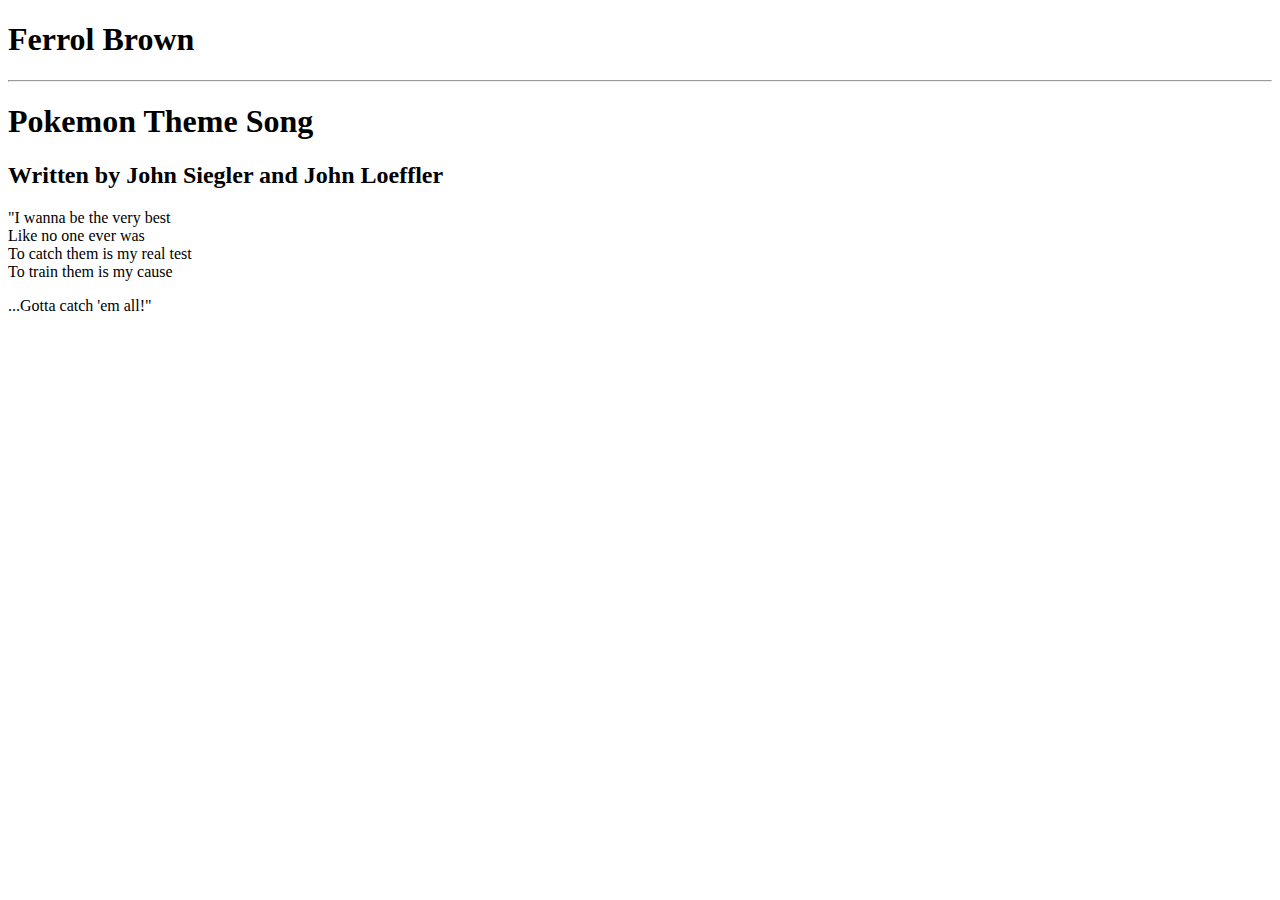
<file: Project_1/index.html>
<!DOCTYPE html>
<html>
    <head>
        <meta charset="utf-8">
        <title>My First Web Page!</title>
    </head>
    <body>
      <h1>Ferrol Brown</h1>
      <hr/>
      <h1>Pokemon Theme Song</h1>
      <h2>Written by John Siegler and John Loeffler</h2>
      <p> "I wanna be the very best <br/>
Like no one ever was<br/>
To catch them is my real test<br/>
To train them is my cause<br/> </p>

      <p>...Gotta catch 'em all!" </p>
    </body>
</html>
</file>
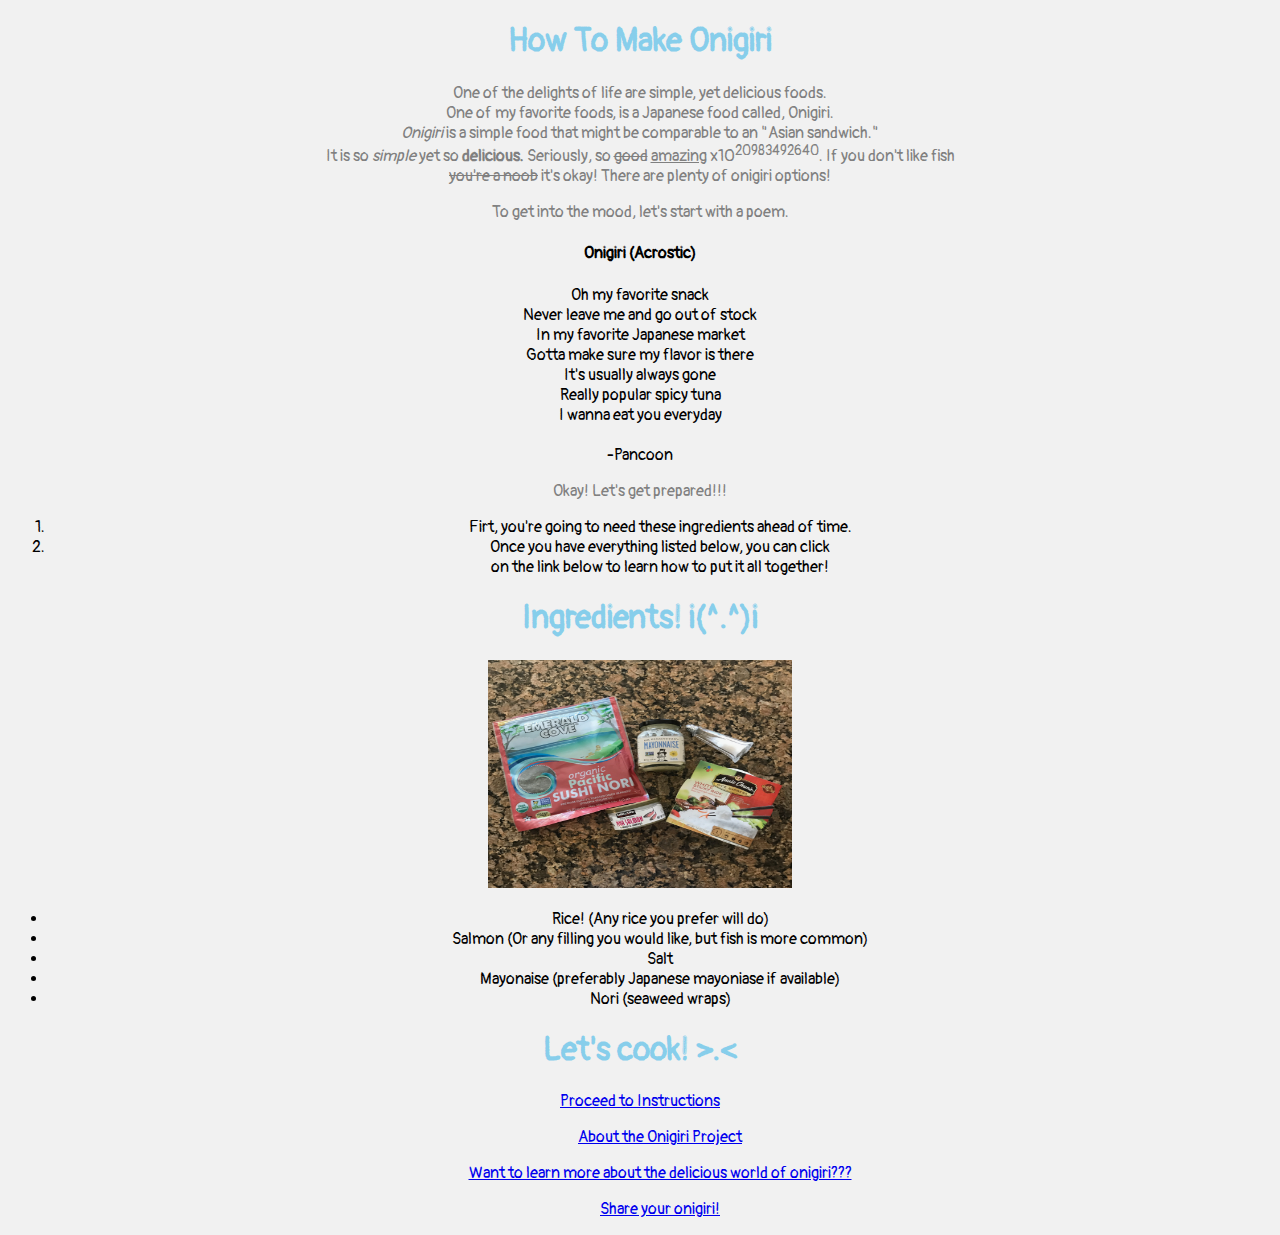
<file: project_2/index.html>
<!DOCTYPE html>

<html lang="eng">
    <head>

        <meta charset="UTF-8">

        <meta name="description" content="Home Page">

        <meta name="author" content="Ferrol Brown">
        <meta name="viewport" content="width=device-width, initial-scale=1.0">
        <title>How to Make Onigiri</title>
        <link rel="stylesheet" href="https://fonts.googleapis.com/css?family=Pangolin">
        <style>
           body {background-color: #f1f1f1; font-family: 'Pangolin', sans-serif;}
           h1 {color: skyblue;}
           h3{color: skyblue;}
           p {color: grey;}
        </style>
     </head>
     <body>
        <h1 align="center">How To Make Onigiri</h1>
        <!--I recently came back from a trip to Korea and Japan,
        so I am really craving Onigiri.-->
        <!--BUT this requires a lot of effort, so I might resort to PBJ's instead.-->
        <!--This is as of 9/28/17. -->
        <p align="center">One of the delights of life are simple, yet delicious foods.</br>
        One of my favorite foods, is a Japanese food called, Onigiri. </br>
        <dfn>Onigiri</dfn> is a simple
      food that might be comparable to an "Asian sandwich." </br>
      It is so <i>simple</i> yet so <b>delicious.</b>
    Seriously, so <del>good</del> <ins>amazing</ins> x10<sup>20983492640</sup>. If you don't like fish<br/>
  <s>you're a noob</s> it's okay! There are plenty of onigiri options! </p>
  <p align="center"> To get into the mood, let's start with a poem.</p>

  <blockquote align="center"> <h4>Onigiri (Acrostic)</h4>

Oh my favorite snack <br/>
Never leave me and go out of stock<br/>
In my favorite Japanese market<br/>
Gotta make sure my flavor is there<br/>
It's usually always gone<br/>
Really popular spicy tuna<br/>
I wanna eat you everyday<br/>
<br/>
-Pancoon </blockquote>

      <p align="center"> Okay! Let's get prepared!!!</p>

      <ol align="center">
        <li> Firt, you're going to need these ingredients ahead of time.</li>
          <li> Once you have everything listed below, you can click </br>
            on the link below to learn how to put it all together!</li>
          </ol>

      <h1 align="center"> Ingredients! i(^.^)i </h1>
      <!--insert image here!!!-->
      <center><img src="./images/ingredients.jpg" alt="ingredients" style="width:304px;height:228px;">

      <ul align="center">
        <li> Rice! (Any rice you prefer will do)</li>
        <li> Salmon (Or any filling you would like, but fish is more common)</li>
        <li> Salt</li>
        <li> Mayonaise (preferably Japanese mayoniase if available)</li>
        <li> Nori (seaweed wraps)</li>
      </ul>

      <h1 align="center"> Let's cook! >.<  </h1>

      <a href="./pages/instructions.html">Proceed to Instructions</a></br>


    <ul>  <a href="./pages/about.html">About the Onigiri Project</a></br> </ul>

    <ul>  <a href="./pages/more-info.html">Want to learn more about the delicious world of onigiri???</a></br></ul>

    <ul>  <a href="./pages/form.html">Share your onigiri!</a></br></ul>




     </body>
  </html>
</file>
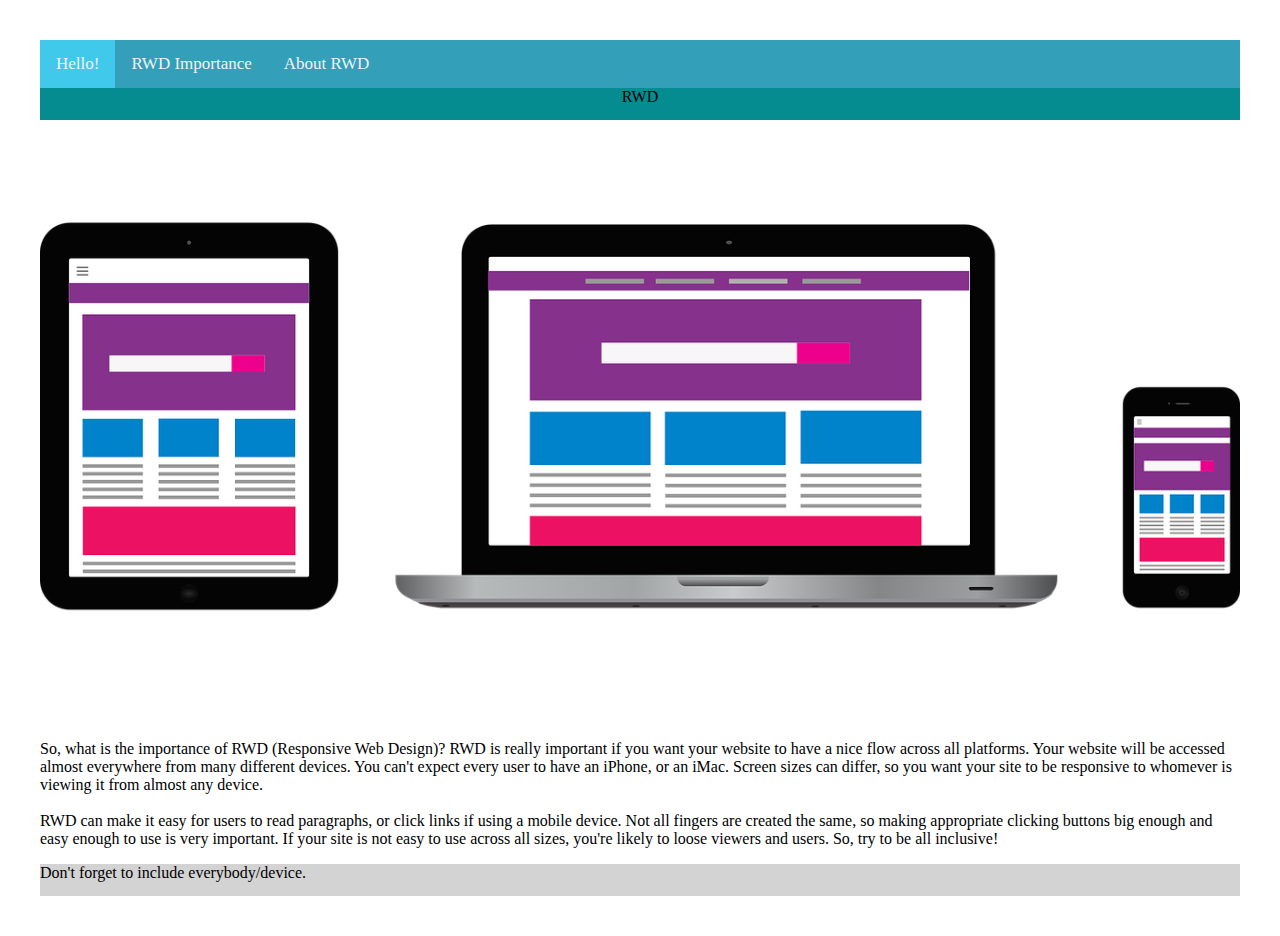
<file: project_4/index.html>
<!DOCTYPE html>
<html lang="en">
<head>
      <meta charset="utf-8">
      <title>RWD</title>
  <link rel="stylesheet" href="./css/style.css">
  <meta name="description" content="Home Page">

  <meta name="author" content="Ferrol Brown">
  <meta name="viewport" content="width=device-width, initial-scale=1.0">
  </head>


<background-color="#DBDBDB">
  <div class="topnav" id="myTopnav">
  <a href="#" class="active">Hello!</a>
  <a href="http://freshsparks.com/why-responsive-design-is-important/">RWD Importance</a>
  <a href="https://en.wikipedia.org/wiki/Responsive_web_design">About RWD</a>
  <a href="javascript:void(0);" class="icon" onclick="myFunction()">&#9776;</a>
</div>
<script>
function myFunction() {
    var x = document.getElementById("myTopnav");
    if (x.className === "topnav") {
        x.className += " responsive";
    } else {
        x.className = "topnav";
    }
}
</script>

                   </header>

              <div class="flex-item title">RWD</div>

              <div class="image">
      <img src="./images/devices.png">
    </div>

  <body>
    <p>So, what is the importance of RWD (Responsive Web Design)?
      RWD is really important if you want your website to have a nice
      flow across all platforms. Your website will be accessed almost everywhere
      from many different devices. You can't expect every user to have an iPhone,
      or an iMac. Screen sizes can differ, so you want your site to be responsive
      to whomever is viewing it from almost any device.
    </br></br>

      RWD can make it easy for users to read paragraphs, or click links if using
      a mobile device. Not all fingers are created the same, so making appropriate
      clicking buttons big enough and easy enough to use is very important. If your
      site is not easy to use across all sizes, you're likely to loose viewers and
      users. So, try to be all inclusive!</p>
    </body>

    <div class="flex-item footer">Don't forget to include everybody/device.</div>
    </html>
</file>
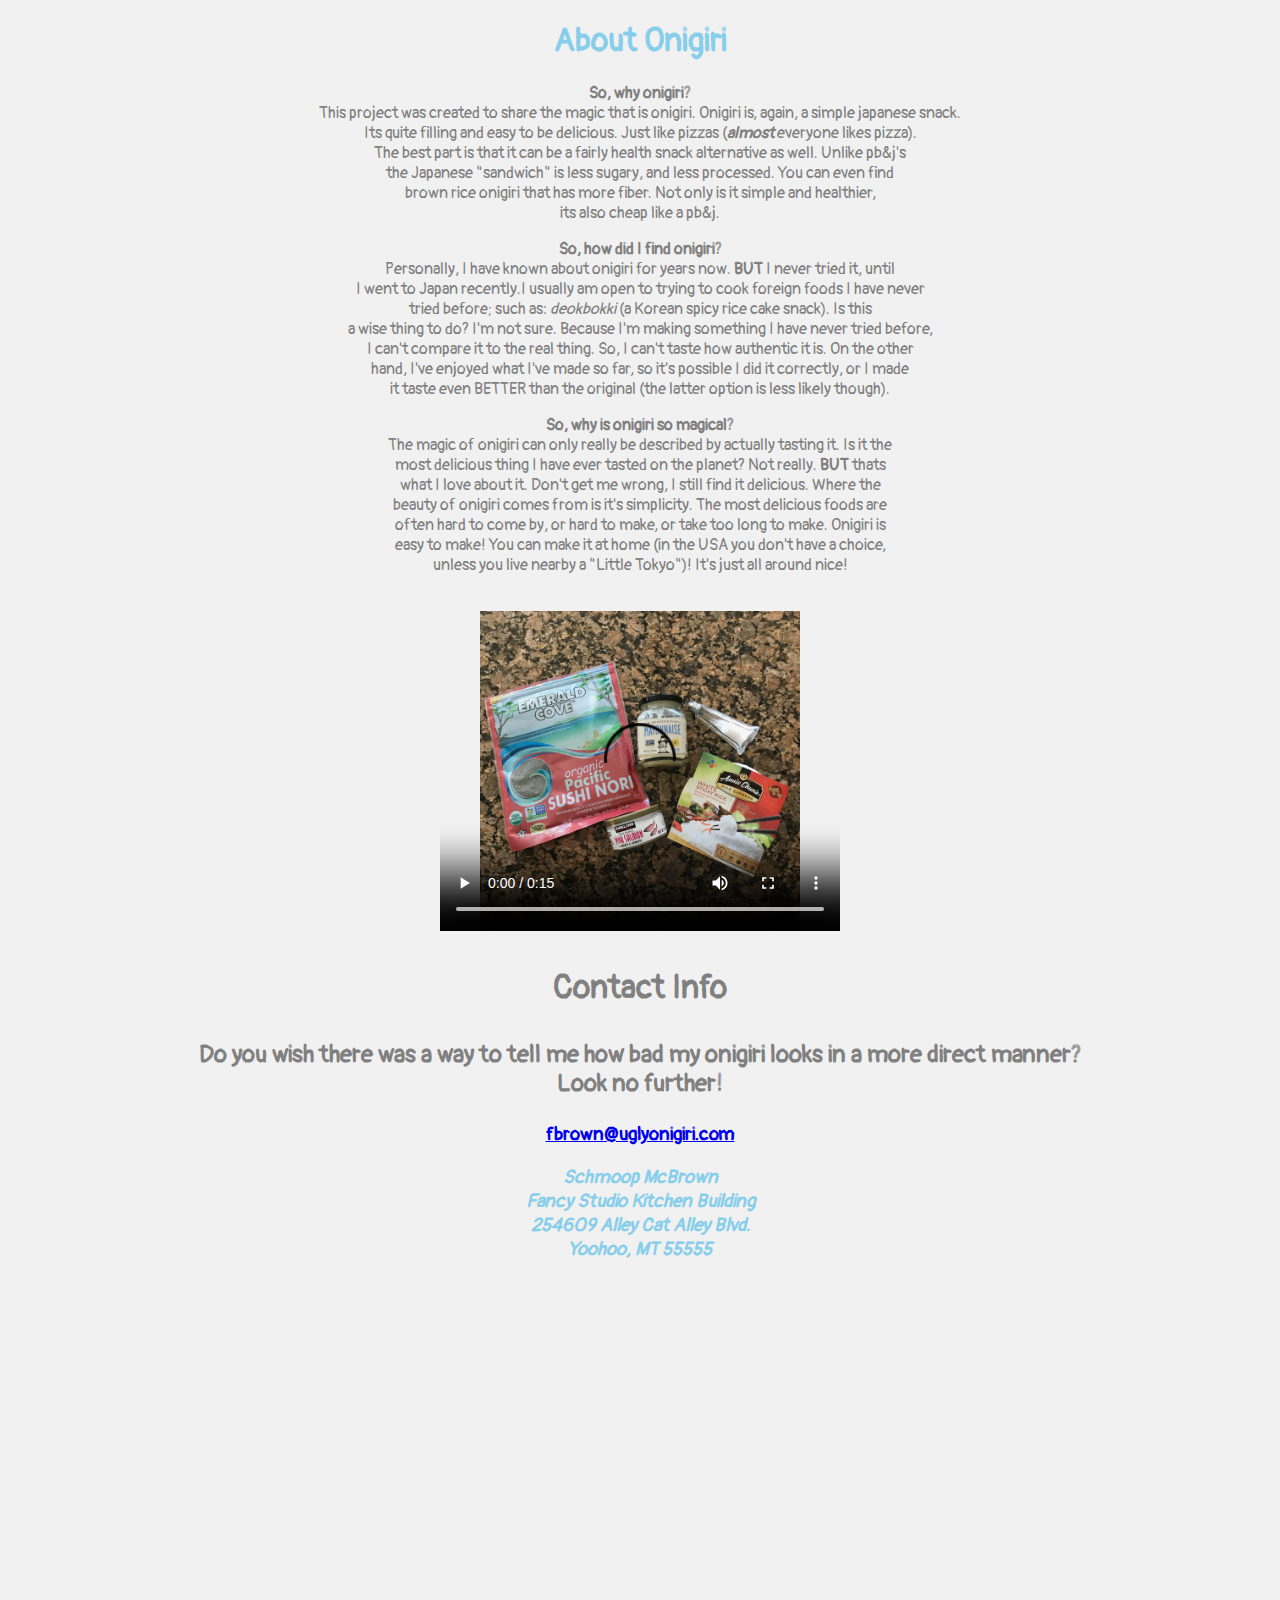
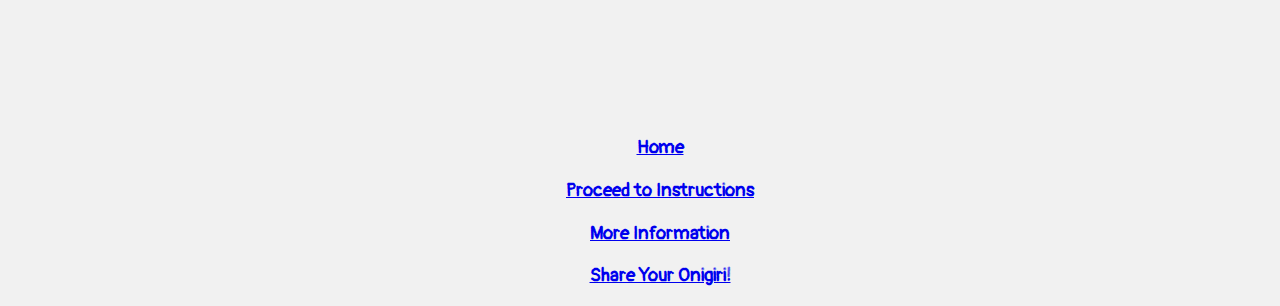
<file: project_2/pages/about.html>
<!DOCTYPE html>

<html lang="eng">
    <head>

        <meta charset="UTF-8">

        <meta name="description" content="about">

        <meta name="author" content="Ferrol Brown">
        <meta name="viewport" content="width=device-width, initial-scale=1.0">
        <title>About the Onigiri Project</title>
        <link rel="stylesheet" href="https://fonts.googleapis.com/css?family=Pangolin">
        <style>
           body {background-color: #f1f1f1; font-family: 'Pangolin', sans-serif;}
           h1 {color: skyblue;}
           h3{color: skyblue;}
           p {color: grey;}
        </style>
     </head>

  <body>


       <h1 id="about-onigiri" align="center">About Onigiri</h1>

         <p align="center"><b>So, why onigiri? </b></br>
         This project was created to share
         the magic that is onigiri. Onigiri is, again, a simple japanese snack. </br>
         Its quite filling and easy to be delicious.
         Just like pizzas (<em><b>almost</b></em> everyone likes pizza).</br>
         The best part is that it can be a fairly health snack alternative as well. Unlike pb&amp;j's </br>
         the Japanese "sandwich" is less sugary, and less processed. You can even find</br>
         brown rice onigiri that has more fiber. Not only is it simple and healthier,</br>
         its also cheap like a pb&amp;j. </p>

         <p id="me-and-japan" align="center">
          <b> So, how did I find onigiri?</b></br>
          Personally, I have known about onigiri for years now. <b>BUT</b> I never tried it, until</br>
          I went to Japan recently.I usually am open to trying to cook foreign foods I have never</br>
           tried before; such as: <dfn>deokbokki</dfn> (a Korean spicy rice cake snack). Is this </br>
           a wise thing to do? I'm not sure. Because I'm making something I have never tried before, </br>
           I can't compare it to the real thing. So, I can't taste how authentic it is. On the other </br>
           hand, I've enjoyed what I've made so far, so it's possible I did it correctly, or I made </br>
           it taste even BETTER than the original (the latter option is less likely though).</p>

           <p id="magic-of-onigiri" align="center">
             <b>So, why is onigiri so magical?</b></br>
             The magic of onigiri can only really be described by actually tasting it. Is it the</br>
             most delicious thing I have ever tasted on the planet? Not really. <b>BUT</b> thats</br>
             what I love about it. Don't get me wrong, I still find it delicious. Where the</br>
             beauty of onigiri comes from is it's simplicity. The most delicious foods are</br>
             often hard to come by, or hard to make, or take too long to make. Onigiri is</br>
             easy to make! You can make it at home (in the USA you don't have a choice,</br>
             unless you live nearby a "Little Tokyo")! It's just all around nice!</p></br>


<div align="center">
             <video poster="../images/ingredients.jpg" width="400" height="320" preload controls>
        	<source src="../videos/mart-logo-animated.mp4" type='video/mp4;codecs="avc1.42E01E, mp4a.40.2"'/>
        	<source src="../videos/mart-logo-animated.webm" type='video/webm;codecs="vp8, vorbis"'/>

        </video>
</div>


<div>
<h1>
<p align="center">Contact Info</p>

</h1>
<h2>
  <p align="center">Do you wish there was a way to tell me how bad my onigiri looks in a more direct manner?</br>
    Look no further!</p>
  </h2>

<h3>
<p align="center">
  <a href="mailto:fbrown@uglyonigiri.com">fbrown@uglyonigiri.com</a>
     </p>
     <address align="center">
       Schmoop McBrown<br />
       Fancy Studio Kitchen Building<br />
       254609 Alley Cat Alley Blvd.<br />
       Yoohoo, MT 55555
     </address>

     <div align="center">
    <iframe src="https://www.google.com/maps/embed?pb=!1m14!1m8!1m3!1d13260.084039901414!2d-117.92768601488035!3d33.81177088688921!3m2!1i1024!2i768!4f13.1!3m3!1m2!1s0x0%3A0x2ef62f8418225cfa!2sDisneyland+Park!5e0!3m2!1sen!2sus!4v1508266833805" width="600" height="450" frameborder="0" style="border:0" allowfullscreen></iframe>
</div>


  <div align="center">

      <ul>  <a href="../index.html">Home</a></br></ul>

        <ul>
          <a href="./instructions.html">Proceed to Instructions</a></br></ul>

        <ul>  <a href="./more-info.html">More Information</a></br> </ul>

        <ul>  <a href="./form.html">Share Your Onigiri!</a></br></ul>
</div>




</body>

       </html>
</file>
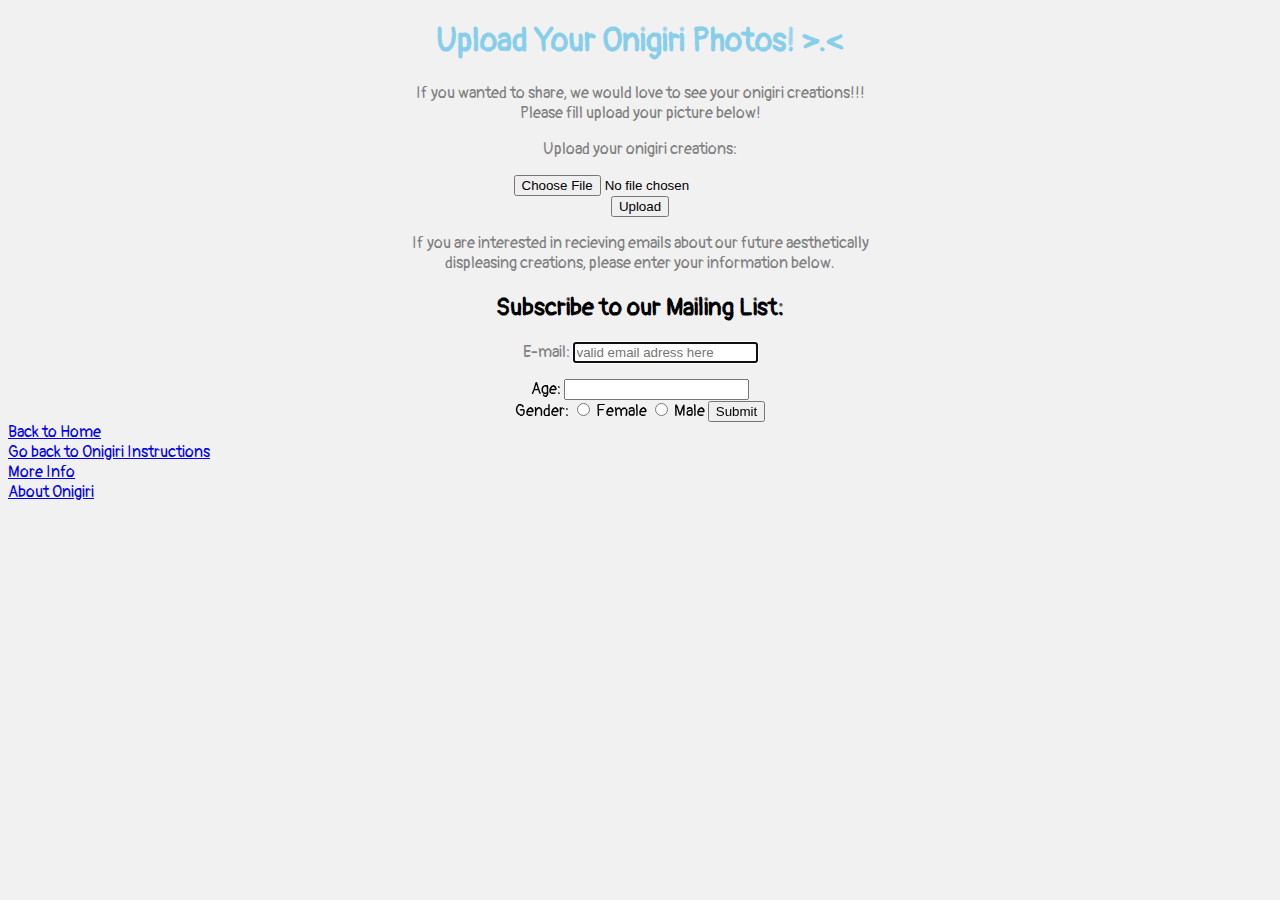
<file: project_2/pages/form.html>
<!DOCTYPE html>

<html lang="eng">
<head>

    <meta charset="UTF-8">

    <meta name="description" content="form">

    <meta name="author" content="Ferrol Brown">
    <meta name="viewport" content="width=device-width, initial-scale=1.0">
    <title>Onigiri Upload</title>
    <link rel="stylesheet" href="https://fonts.googleapis.com/css?family=Pangolin">
    <style>
       body {background-color: #f1f1f1; font-family: 'Pangolin', sans-serif;}
       h1 {color: skyblue;}
       h3{color: skyblue;}
       p {color: grey;}
    </style>
 </head>
 <body>
<form align="center" action="https://www.example.com/profile.php"
mehod="post" id="example-form" class="form-class">

<h1> Upload Your Onigiri Photos!  >.<  </h1>
<p>If you wanted to share, we would love to see your onigiri creations!!!</br>
Please fill upload your picture below!</p>

   <p>Upload your onigiri creations:</p>
   <input type="file" name="user-onigiri" />
      <br />
   <input type="submit" value="Upload" />

</hr>

<p>If you are interested in recieving emails about our future aesthetically</br>
  displeasing creations, please enter your information below. </p>


<h2>Subscribe to our Mailing List:</h2>

   <!-- Text Input Box with AUTOFOCUS and a PLACEHOLDER -->
   <p>
      E-mail:
      <input type="text" name="email" required="required" placeholder="valid email adress here" autofocus/>
   </p>

   <label>Age: <input type="text" name="age" /></label>
 <br/ >
 Gender:
 <input id="female" type="radio" name="gender"
 value="f">
 <label for="female">Female</label>
 <input id="male" type="radio" name="gender"
 value="m">
 <label for="male">Male</label>

 <input type="submit" value="Submit" />
</form>

<li><a href="../index.html">Back to Home</a></li>
<li><a href="./instructions.html">Go back to Onigiri Instructions</a></li>
<li><a href="./more-info.html">More Info</a></li>
<li><a href="./about.html">About Onigiri</a></li>

  </form>
</body>
</html>
</file>
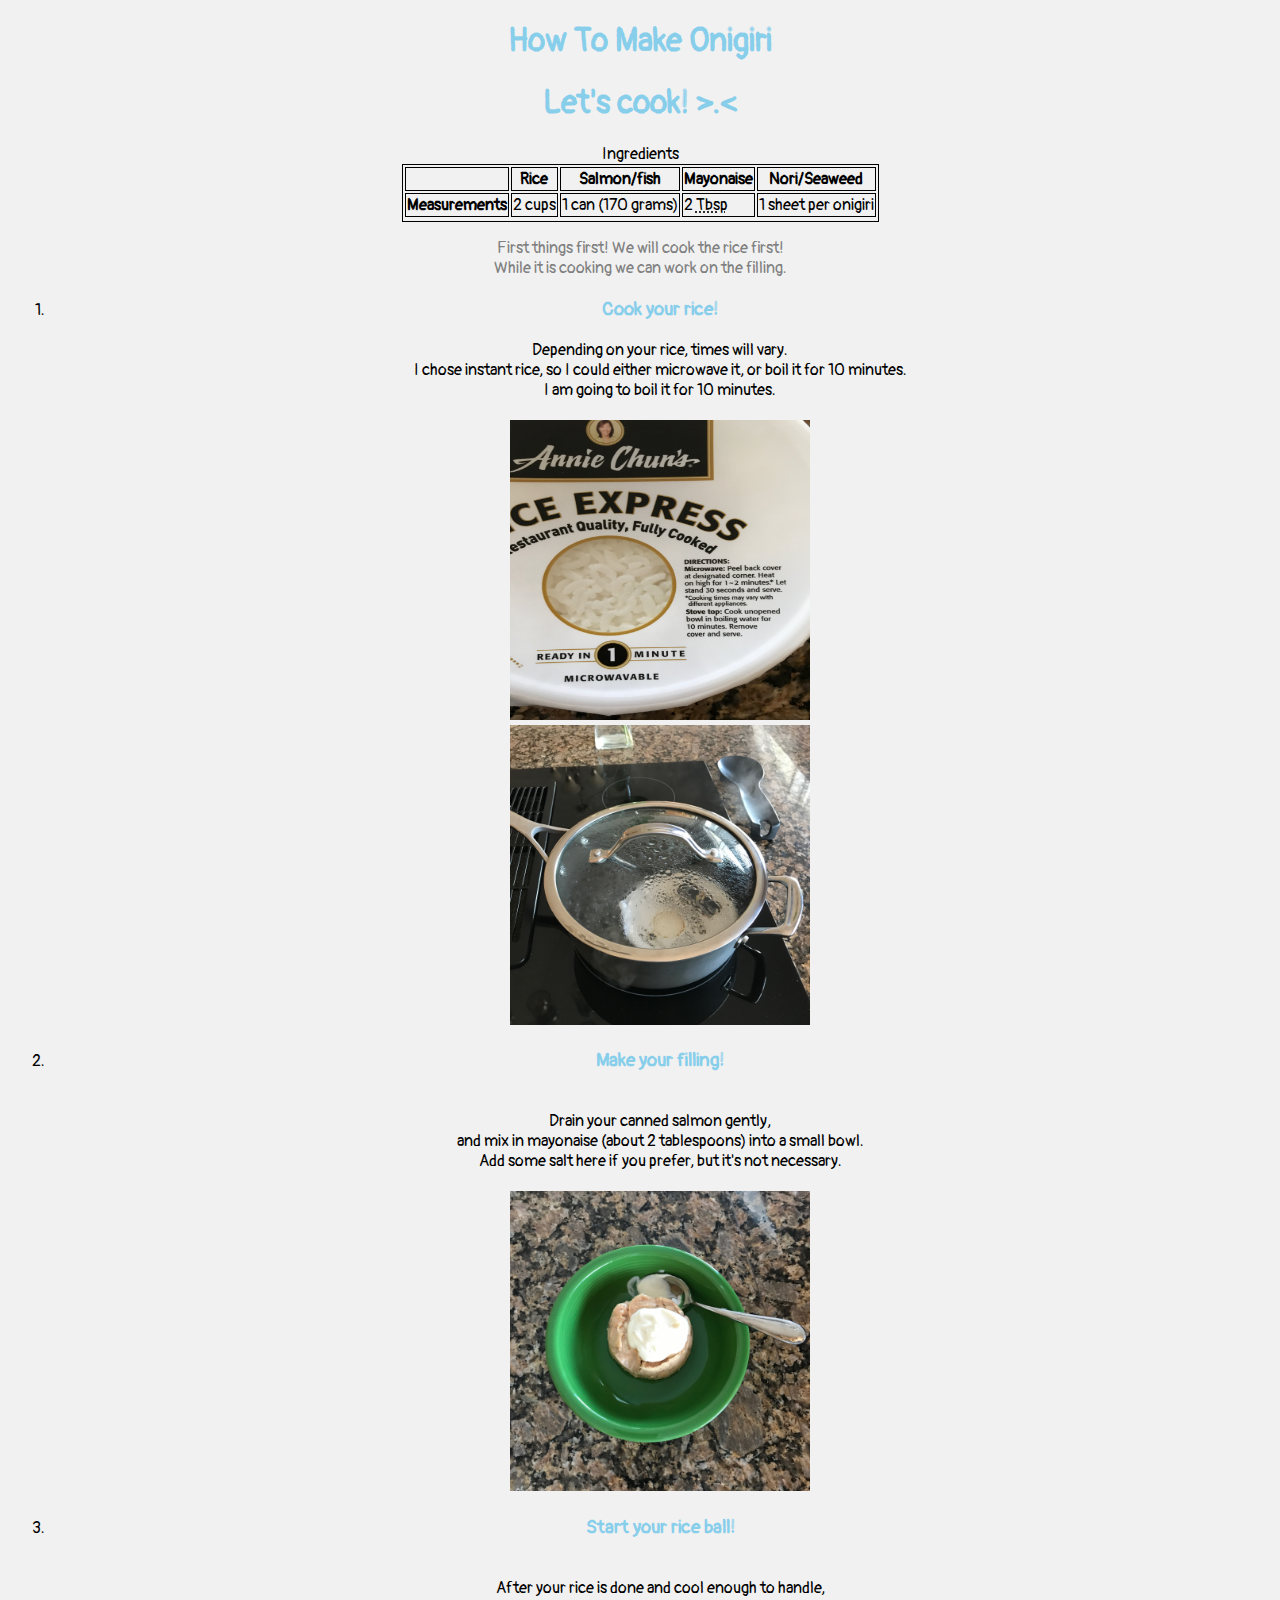
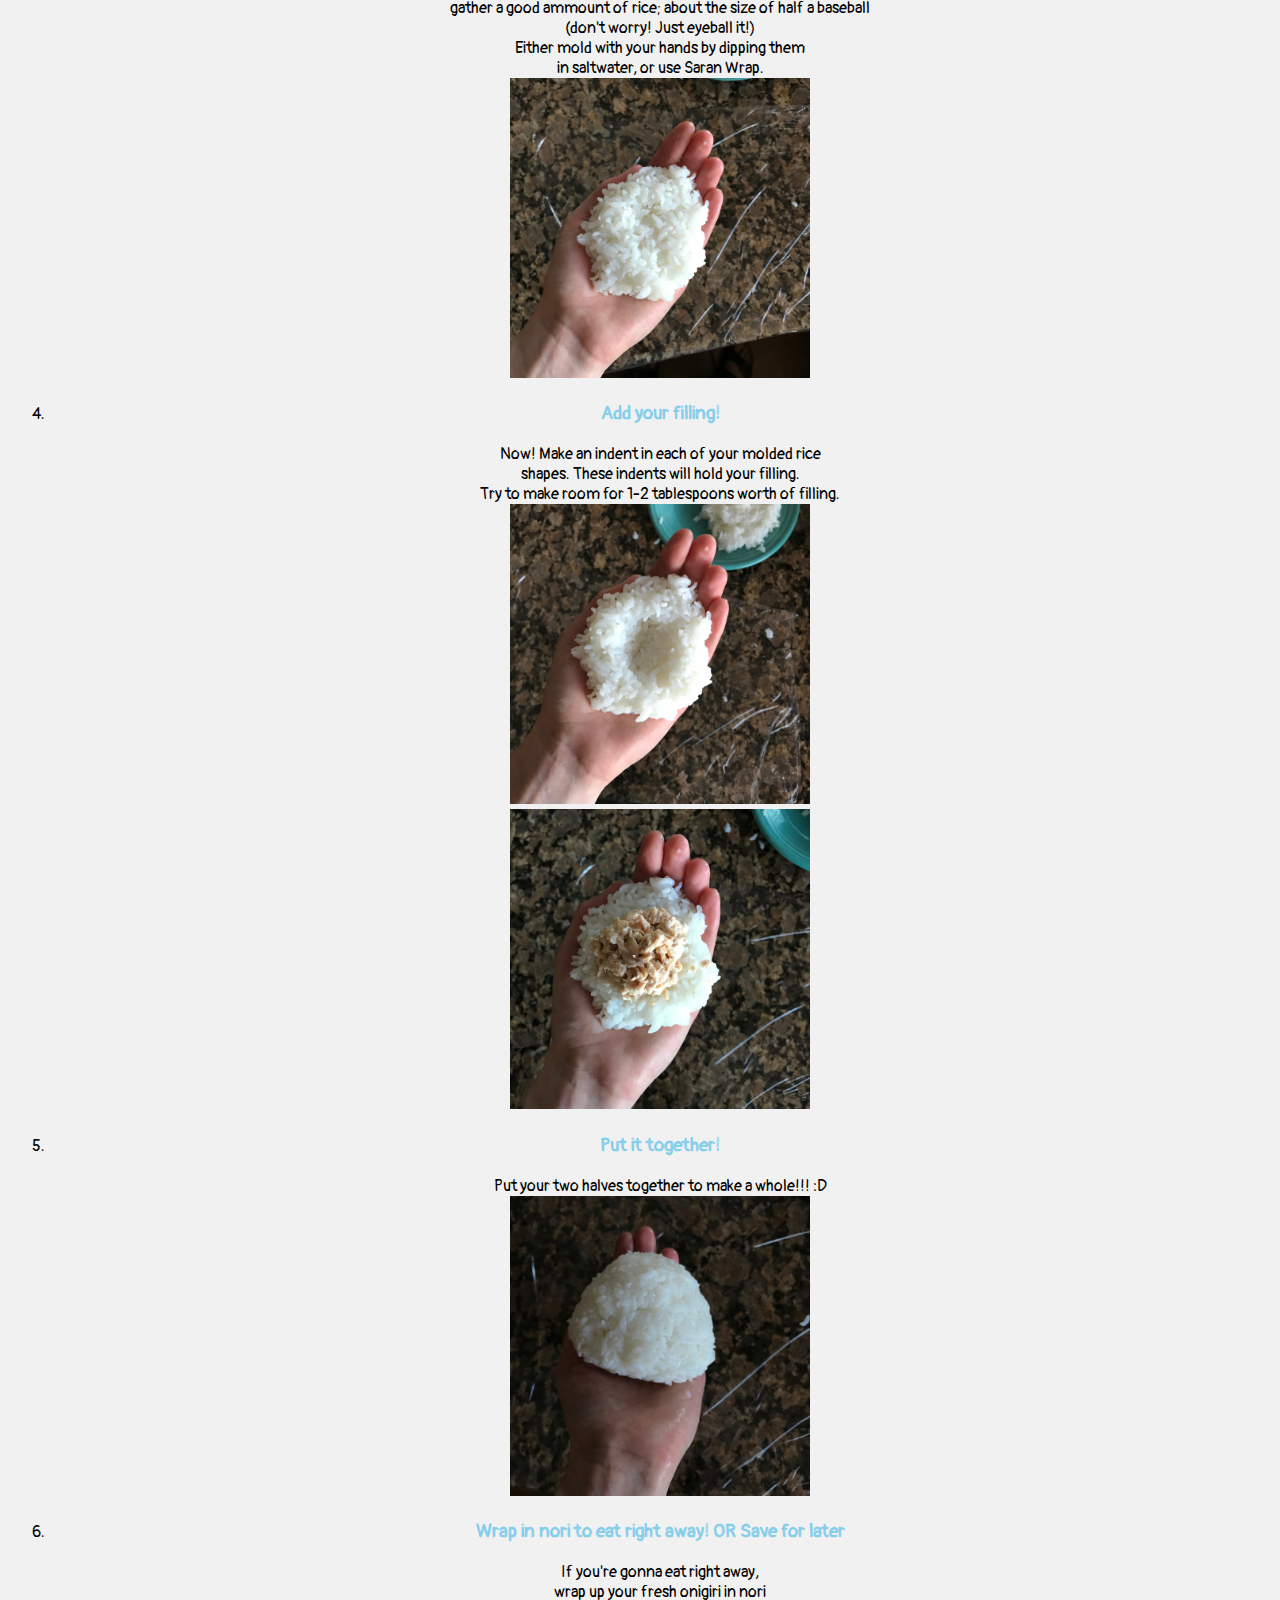
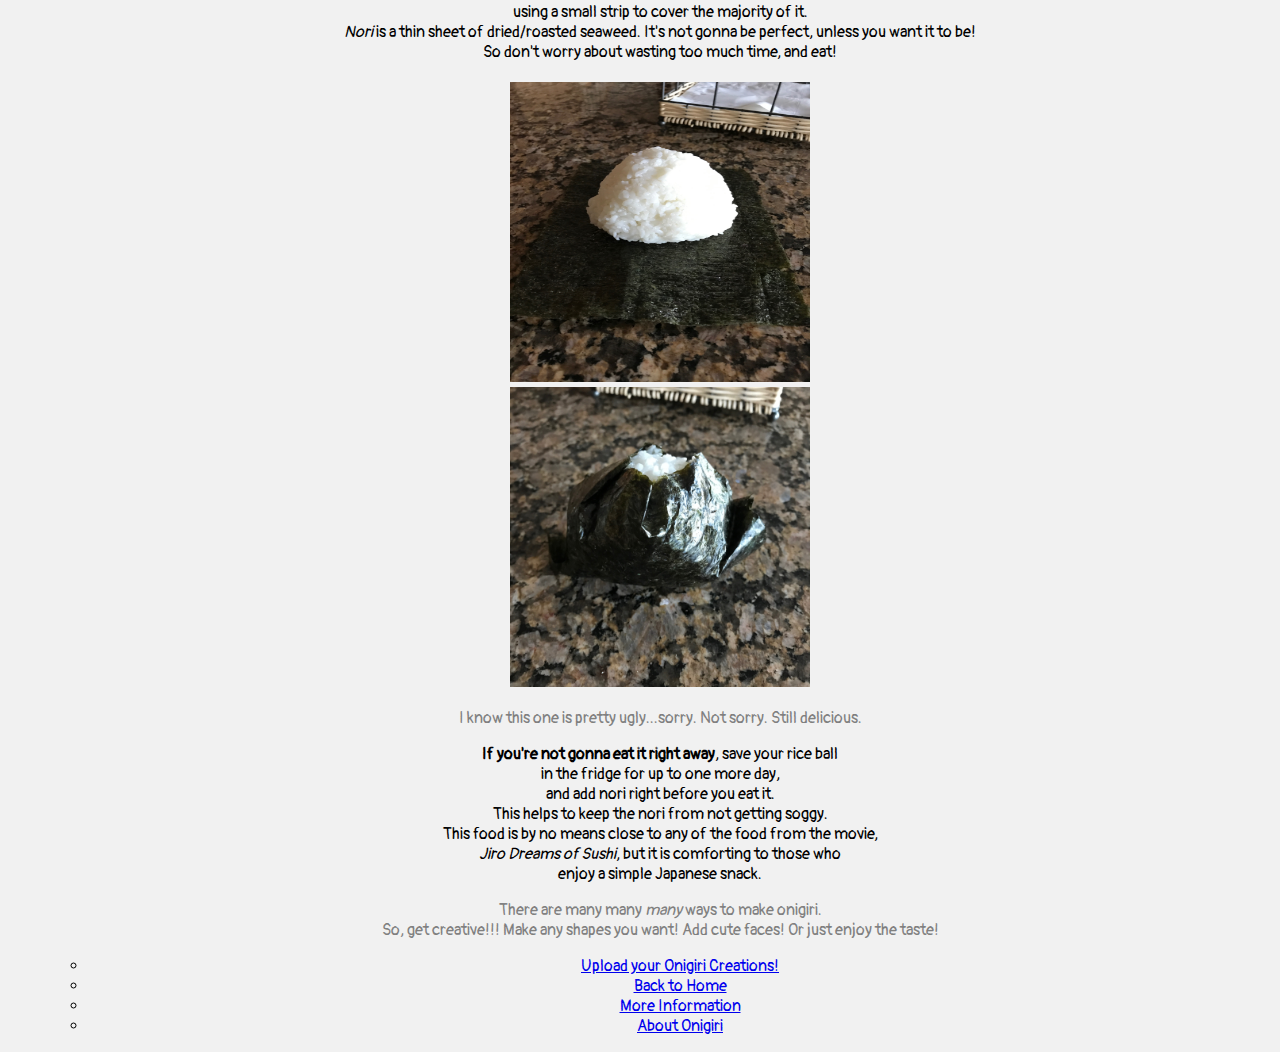
<file: project_2/pages/instructions.html>
<!DOCTYPE html>

<html lang="eng">
    <head>

        <meta charset="UTF-8">

        <meta name="description" content="How To Make Onigiri">

        <meta name="author" content="Ferrol Brown">
        <meta name="viewport" content="width=device-width, initial-scale=1.0">
        <title>Onigiri Instructions</title>
        <link rel="stylesheet" href="https://fonts.googleapis.com/css?family=Pangolin">
        <style>
           body {background-color: #f1f1f1; font-family: 'Pangolin', sans-serif;}
           h1 {color: skyblue;}
           h3{color: skyblue;}
           p {color: grey;}
        </style>
     </head>
     <body>
        <h1 align="center">How To Make Onigiri</h1>

      <h1 align="center"> Let's cook! >.<  </h1>

<head>
<style>
       table, th, td {
          border: 1px solid black;
          }
    </style>
</style>
</head>
      <table align="center">
        <caption>Ingredients</caption>
         <tr>
            <th></th>
            <th scope="col">Rice</th>
            <th scope="col">Salmon/fish</th>
            <th scope="col">Mayonaise</th>
            <th scope="col">Nori/Seaweed</th>
         </tr>

         <tr>
            <th scope="row">Measurements</th>
            <td>2 cups </td>
            <td>1 can (170 grams)</td>
            <td>2 <abbr title="Tablespoon">Tbsp</abbr></td>
            <td>1 sheet per onigiri</td>
         </tr>
         <tr>

      </table>

<p align="center"> First things first! We will cook the rice first!</br>
  While it is cooking we can work on the filling. </p>

  <ol align="center">
    <li> <h3>Cook your rice! </h3> Depending on your rice, times will vary. </br>
      I chose instant rice, so I could either microwave it, or boil it for 10 minutes. </br>
      I am going to boil it for 10 minutes. </li> </br>

      <!-- PICTURE here!!!-->
      <center><img src="../images/rice_instructions.jpg" alt="instructions" style="width:300px;height:300px;">
        <center><img src="../images/rice_cooking.jpg" alt="cooking" style="width:300px;height:300px;">



      <li> <h3> Make your filling! </h3></br>
        Drain your canned salmon gently, </br>
        and mix in mayonaise (about 2 tablespoons) into a small bowl.</br>
        Add some salt here if you prefer, but it's not necessary. </li></br>

        <!--ADD PICTURE salmon mix-->
        <center><img src="../images/salmon_mayo.jpg" alt="mix" style="width:300px;height:300px;">


        <li><h3> Start your rice ball! </h3></br>
          After your rice is done and cool enough to handle, </br>
          gather a good ammount of rice; about the size of half a baseball</br>
          (don't worry! Just eyeball it!)</br>
          Either mold with your hands by dipping them<br/>
          in saltwater, or use Saran Wrap. </br>


<!--Pics pics pics pics--->
<center><img src="../images/rice_mold.jpg" alt="molding" style="width:300px;height:300px;">


          <li> <h3> Add your filling!</h3>
            Now! Make an indent in each of your molded rice</br>
            shapes. These indents will hold your filling.</br>
            Try to make room for 1-2 tablespoons worth of filling.</br> </li>

            <!--PICS-->
            <center><img src="../images/rice_indent.jpg" alt="indent" style="width:300px;height:300px;">
              <center><img src="../images/rice_filled.jpg" alt="filled" style="width:300px;height:300px;">



            <li><h3> Put it together!</h3>
              Put your two halves together to make a whole!!! :D </li>

<!--finished pics-->
<center><img src="../images/rice_complete.jpg" alt="complete" style="width:300px;height:300px;">


              <li> <h3> Wrap in nori to eat right away! <b>OR </b> Save for later</h3>
                If you're gonna eat right away, </br>
                wrap up your fresh onigiri in nori</br>
                using a small strip to cover the majority of it.</br>
                <dfn>Nori</dfn> is a thin sheet of dried/roasted seaweed.
                It's not gonna be perfect, unless you want it to be!</br>
                So don't worry about wasting too much time, and eat!</br>
              </br>


              <center><img src="../images/rice_unwrapped.jpg" alt="unwrapped" style="width:300px;height:300px;">
                <center><img src="../images/rice_wrapped.jpg" alt="wrapped" style="width:300px;height:300px;">



<p align="center"> I know this one is pretty ugly...sorry. Not sorry. Still delicious. </p>

              <b>If you're not gonna eat it right away</b>, save your rice ball</br>
              in the fridge for up to one more day, </br>
              and add nori right before you eat it.</br>
              This helps to keep the nori from not getting soggy.</br>
          This food is by no means close to any of the food from the movie, </br>
          <cite> Jiro Dreams of Sushi</cite>, but it is comforting to those who</br>
          enjoy a simple Japanese snack.

          <p align="center"> There are many many <em>many</em> ways to make onigiri.</br>
            So, get creative!!! Make any shapes you want! Add cute faces! Or just enjoy the taste!</br>

            <ul>
              <li><a href="./form.html">Upload your Onigiri Creations!</a></li>
              <li><a href="../index.html">Back to Home</a></li>
              <li><a href="./more-info.html">More Information</a></li>
              <li><a href="./about.html">About Onigiri</a></li>
            </ul>




     </body>
  </html>
</file>
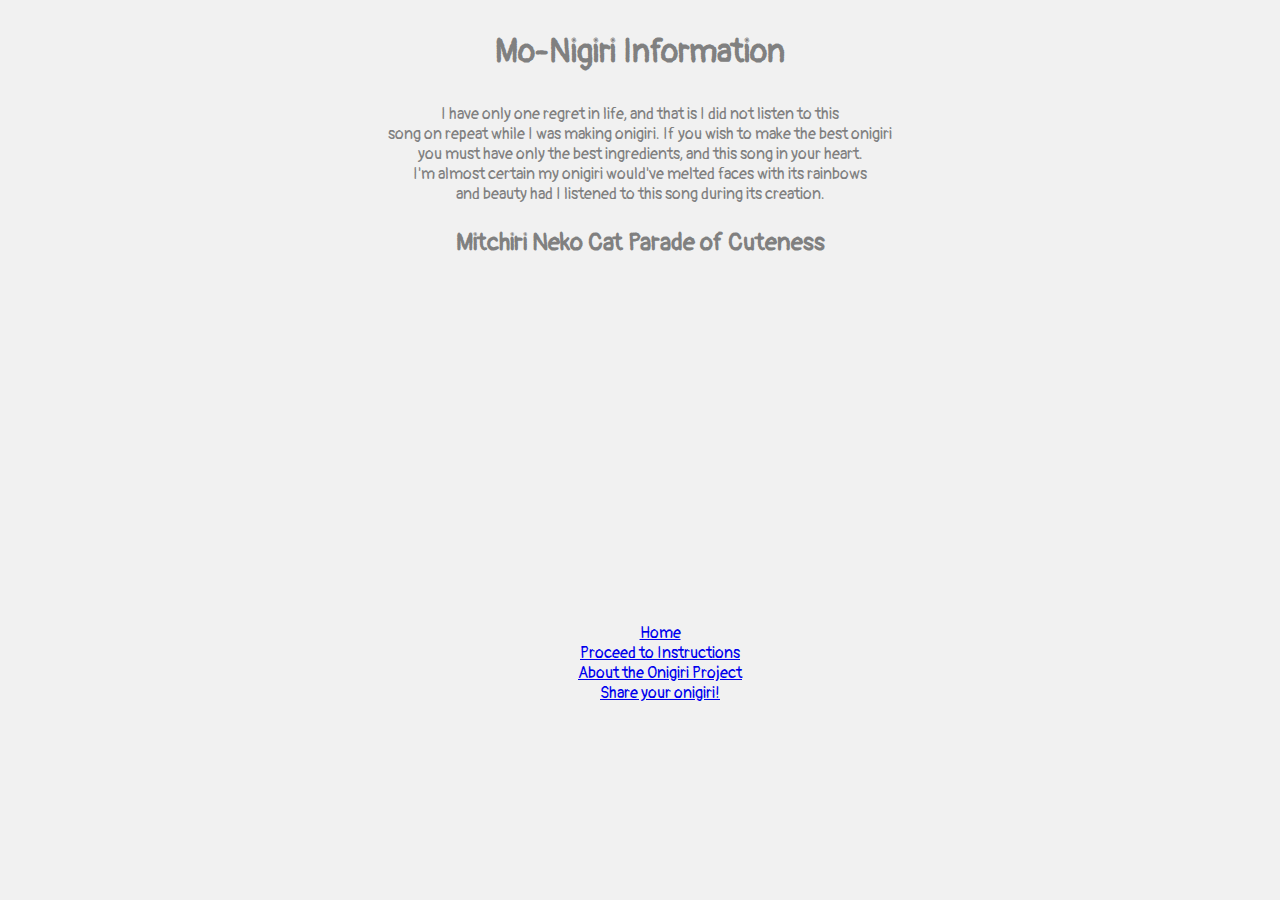
<file: project_2/pages/more-info.html>
<!DOCTYPE html>

<html lang="eng">
    <head>

        <meta charset="UTF-8">

        <meta name="description" content="more-info">

        <meta name="author" content="Ferrol Brown">
        <meta name="viewport" content="width=device-width, initial-scale=1.0">
        <title>More Information</title>
        <link rel="stylesheet" href="https://fonts.googleapis.com/css?family=Pangolin">
        <style>
           body {background-color: #f1f1f1; font-family: 'Pangolin', sans-serif;}
           h1 {color: skyblue;}
           h3 {color: skyblue;}
           p {color: grey;}
        </style>
     </head>

     <body>

<div>
<h1 align="center">
  <p>Mo-Nigiri Information</p>
</h1>
<p align="center"> I have only one regret in life, and that is I did not listen to this</br>
  song on repeat while I was making onigiri. If you wish to make the best onigiri</br>
  you must have only the best ingredients, and this song in your heart.</br>
  I'm almost certain my onigiri would've melted faces with its rainbows</br>
  and beauty had I listened to this song during its creation.</p>


<!--cat video-->

<h2 align ="center">
  <p> Mitchiri Neko Cat Parade of Cuteness</p>

<iframe width="560" height="315" src="https://www.youtube.com/embed/lAIGb1lfpBw?rel=0" frameborder="0" allowfullscreen></iframe>
</div>

<div align="center">

    <ul>  <a href="../index.html">Home</a></br>
        <a href="./instructions.html">Proceed to Instructions</a></br>
        <a href="./about.html">About the Onigiri Project</a></br>
        <a href="./form.html">Share your onigiri!</a></br>
      </ul>
</div>
</body>
</html>
</file>
<file: project_4/css/style.css>
.topnav {
    background-color: #349FB9;
    overflow: hidden;
}

.topnav a {
    float: left;
    display: block;
    color: #f2f2f2;
    text-align: center;
    padding: 14px 16px;
    text-decoration: none;
    font-size: 17px;
}

.topnav a:hover {
    background-color: #ddd;
    color: #349FB9;
}


.active {
    background-color: #40C9EA;
    color: white;
}


.topnav .icon {
    display: none;
}


@media screen and (max-width: 500px) {
  .topnav a:not(:first-child) {display: none;}
  .topnav a.icon {
    float: right;
    display: block;
  }
}


@media screen and (max-width: 500px) {
  .topnav.responsive {position: relative;}
  .topnav.responsive a.icon {
    position: absolute;
    right: 0;
    top: 0;
  }
  .topnav.responsive a {
    float: none;
    display: block;
    text-align: left;
  }
}



.wrapper {
  display: flex;
  flex-flow: row wrap;
  font-weight: bold;
  text-align: center;
}

.wrapper > * {

  flex: 1 100%;
}



.title {
  text-align: center;
  background: #048C91;
  min-height: 2em;
  text-align: center;

}

.footer {
  background: lightgrey;
  min-height:2em;
}


body {
  padding: 2em;
}

@media (max-width:500px) {
    body {

    }
}

.image img {
      align-content: center;
      height: auto;
      max-width: 100%;
		}
</file>
